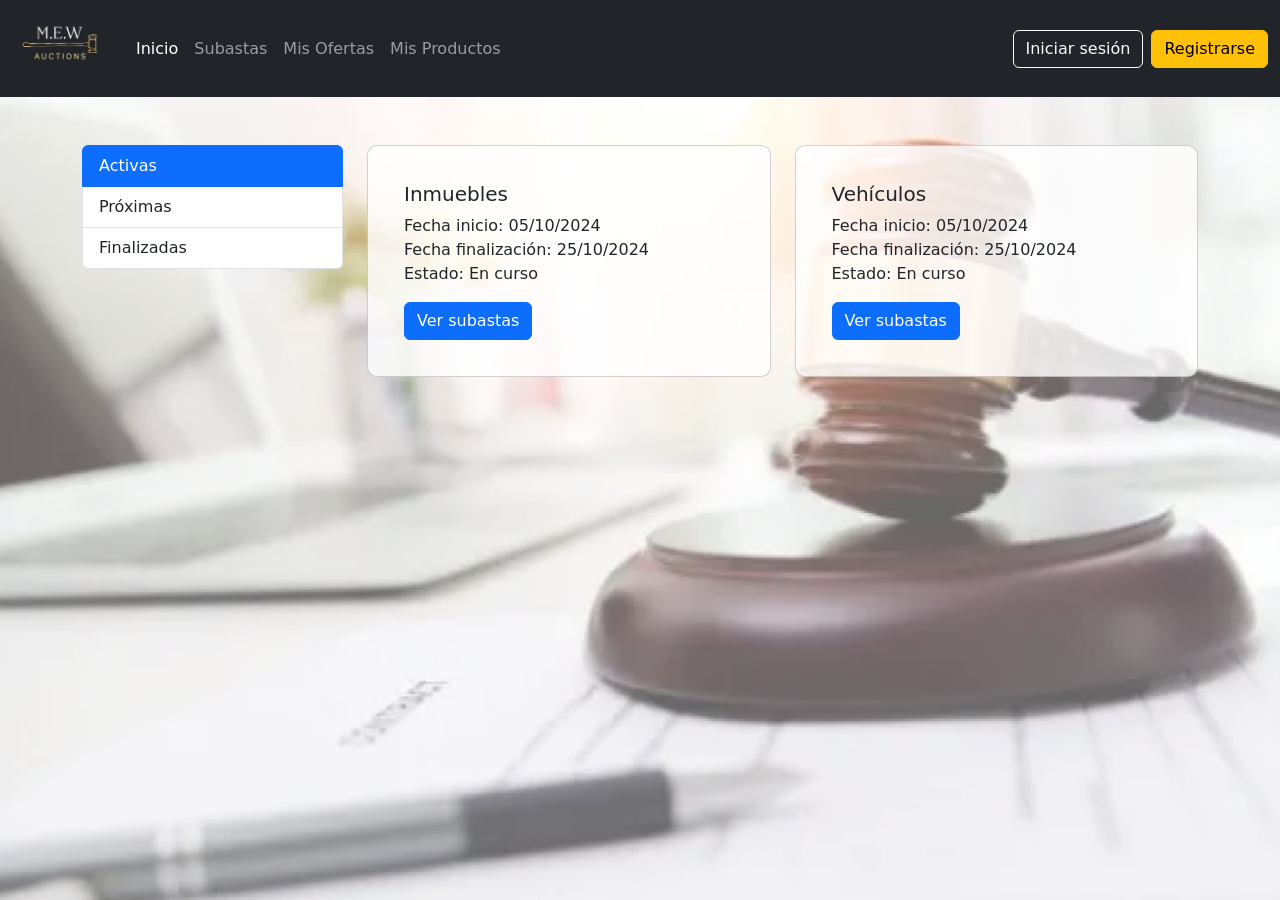
<file: Pantalla-Inicio/index.html>
<!doctype html>
<html lang="en">
  <head>
    <meta charset="utf-8">
    <meta name="viewport" content="width=device-width, initial-scale=1">
    <title>M.E.W SUBASTAS</title>
    <link href="https://cdn.jsdelivr.net/npm/bootstrap@5.3.3/dist/css/bootstrap.min.css" rel="stylesheet" integrity="sha384-QWTKZyjpPEjISv5WaRU9OFeRpok6YctnYmDr5pNlyT2bRjXh0JMhjY6hW+ALEwIH" crossorigin="anonymous">
    <link rel="stylesheet" href="style.css">
</head>
  <nav class="navbar navbar-expand-lg navbar-dark bg-dark">
    <div class="container-fluid">
      <a class="navbar-brand" href="#">
        <img src="logo.png" alt="Logo" style="width: 100px;">
      </a>
      <button class="navbar-toggler" type="button" data-bs-toggle="collapse" data-bs-target="#navbarNav" aria-controls="navbarNav" aria-expanded="false" aria-label="Toggle navigation">
        <span class="navbar-toggler-icon"></span>
      </button>
      <div class="collapse navbar-collapse" id="navbarNav">
        <ul class="navbar-nav me-auto">
          <li class="nav-item"><a class="nav-link active" href="#">Inicio</a></li>
          <li class="nav-item"><a class="nav-link" href="#">Subastas</a></li>
          <li class="nav-item"><a class="nav-link" href="#">Mis Ofertas</a></li>
          <li class="nav-item"><a class="nav-link" href="#">Mis Productos</a></li>
        </ul>
        <div class="d-flex">
          <button class="btn btn-outline-light me-2">Iniciar sesión</button>
          <button class="btn btn-warning">Registrarse</button>
        </div>
      </div>
    </div>
  </nav>
  <body>
    
    <div class="container mt-5">
        <div class="row">
          <!-- Sidebar -->
          <div class="col-md-3">
            <div class="list-group">
              <a href="#" class="list-group-item list-group-item-action active">Activas</a>
              <a href="#" class="list-group-item list-group-item-action">Próximas</a>
              <a href="#" class="list-group-item list-group-item-action">Finalizadas</a>
            </div>
          </div>
      
          <!-- Contenido principal (Tarjetas de subastas) -->
          <div class="col-md-9">
            <div class="row">
              <div class="col-md-6 mb-4">
                <div class="card">
                  <div class="card-body">
                    <h5 class="card-title">Inmuebles</h5>
                    <p class="card-text">Fecha inicio: 05/10/2024<br>Fecha finalización: 25/10/2024<br>Estado: En curso</p>
                    <a href="#" class="btn btn-primary">Ver subastas</a>
                  </div>
                </div>
              </div>
              <div class="col-md-6 mb-4">
                <div class="card">
                  <div class="card-body">
                    <h5 class="card-title">Vehículos</h5>
                    <p class="card-text">Fecha inicio: 05/10/2024<br>Fecha finalización: 25/10/2024<br>Estado: En curso</p>
                    <a href="#" class="btn btn-primary">Ver subastas</a>
                  </div>
                </div>
              </div>
            </div>
          </div>
        </div>
      </div>

    <script src="https://cdn.jsdelivr.net/npm/bootstrap@5.3.3/dist/js/bootstrap.bundle.min.js" integrity="sha384-YvpcrYf0tY3lHB60NNkmXc5s9fDVZLESaAA55NDzOxhy9GkcIdslK1eN7N6jIeHz" crossorigin="anonymous"></script>
  </body>
</html>
</file>
<file: Pantalla-Inicio/style.css>
body {
    background-image: url('img/fondo.png'); 
    background-size: cover; 
    background-position: center; 
    background-repeat: no-repeat;
    background-attachment: fixed; 
  }

  .card {
    background-color: rgba(255, 255, 255, 0.8); 
    border-radius: 10px; 
    padding: 20px;
  }
  
  .sidebar {
    background-color: rgba(0, 0, 0, 0.7); 
    color: white;
    padding: 15px;
  }
</file>
